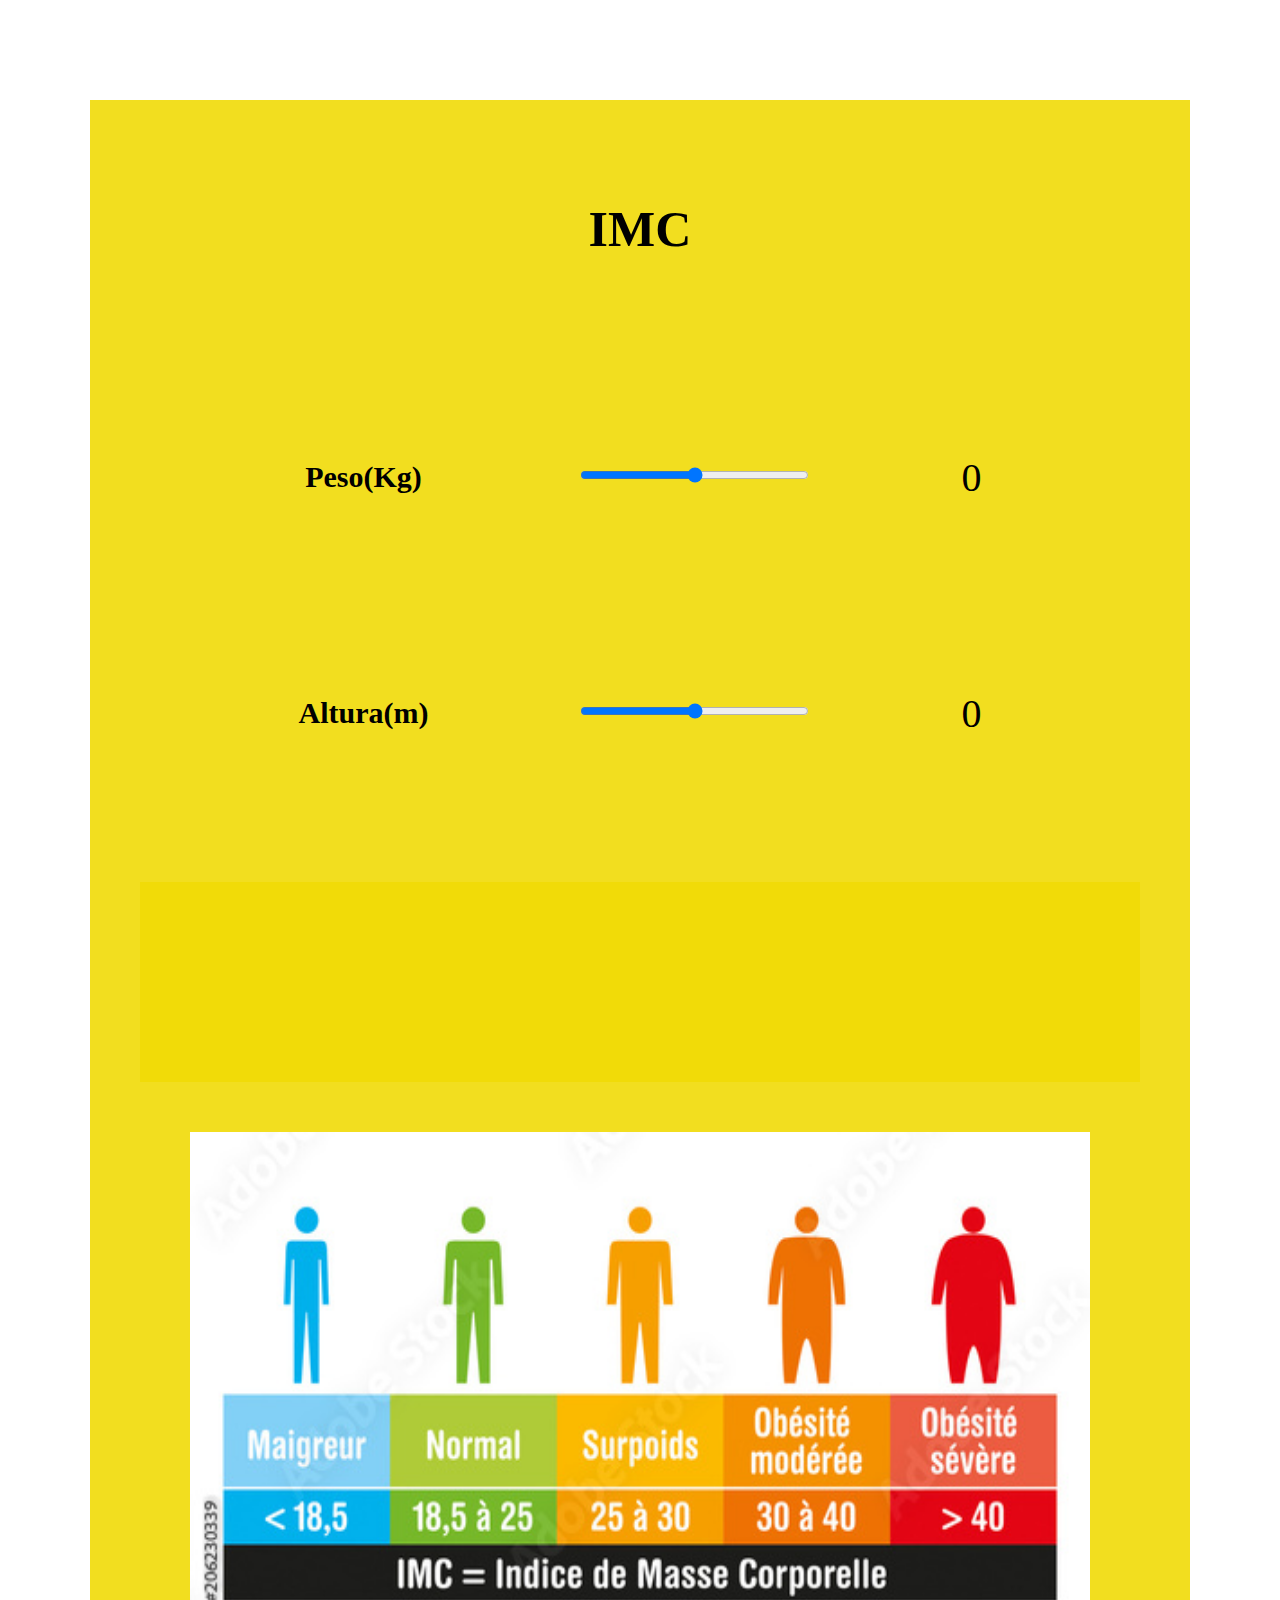
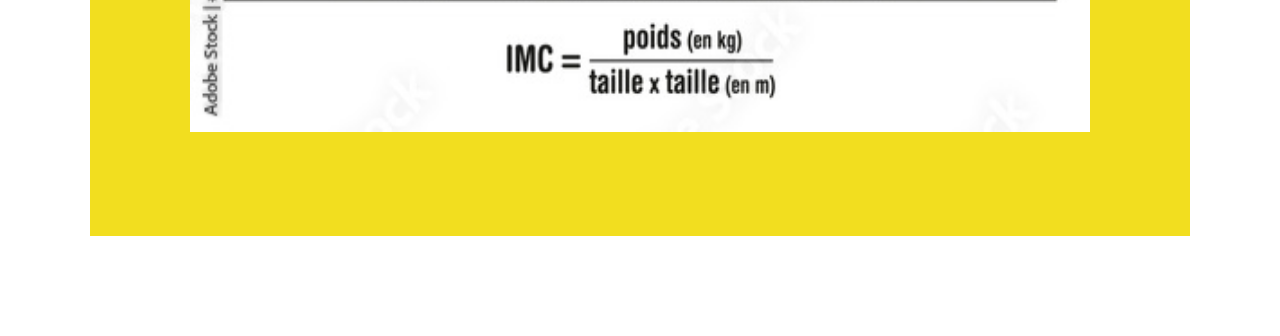
<file: Examen1/index.html>
<!DOCTYPE html>
<html lang="en">
<head>
    <meta charset="UTF-8">
    <meta http-equiv="X-UA-Compatible" content="IE=edge">
    <meta name="viewport" content="width=device-width, initial-scale=1.0">
    <link rel="stylesheet" href="style.css">
    <title>IMC</title>
</head>
<body>
    <div>
        <h1>IMC</h1>
        <table>
            <tr>
                <td><h3>Peso(Kg)</h3></td>
                <td><input type="range" id="peso" min="50" max="150"></td>
                <td><span id="vpeso">0</span></td>
            </tr>
            <tr>
                <td><h3>Altura(m)</h3></td>
                <td><input type="range" id="altura" min="1" max="2" step="0.01"></td>
                <td><span id="valtura">0</span></td>
            </tr>
        </table>
        <div id="res"></div>
        <div id="con"></div>
        <img src="/Examen1/img/imc.jpg" alt="">
    </div>
    <script src="app.js"></script>
</body>
</html>
</file>
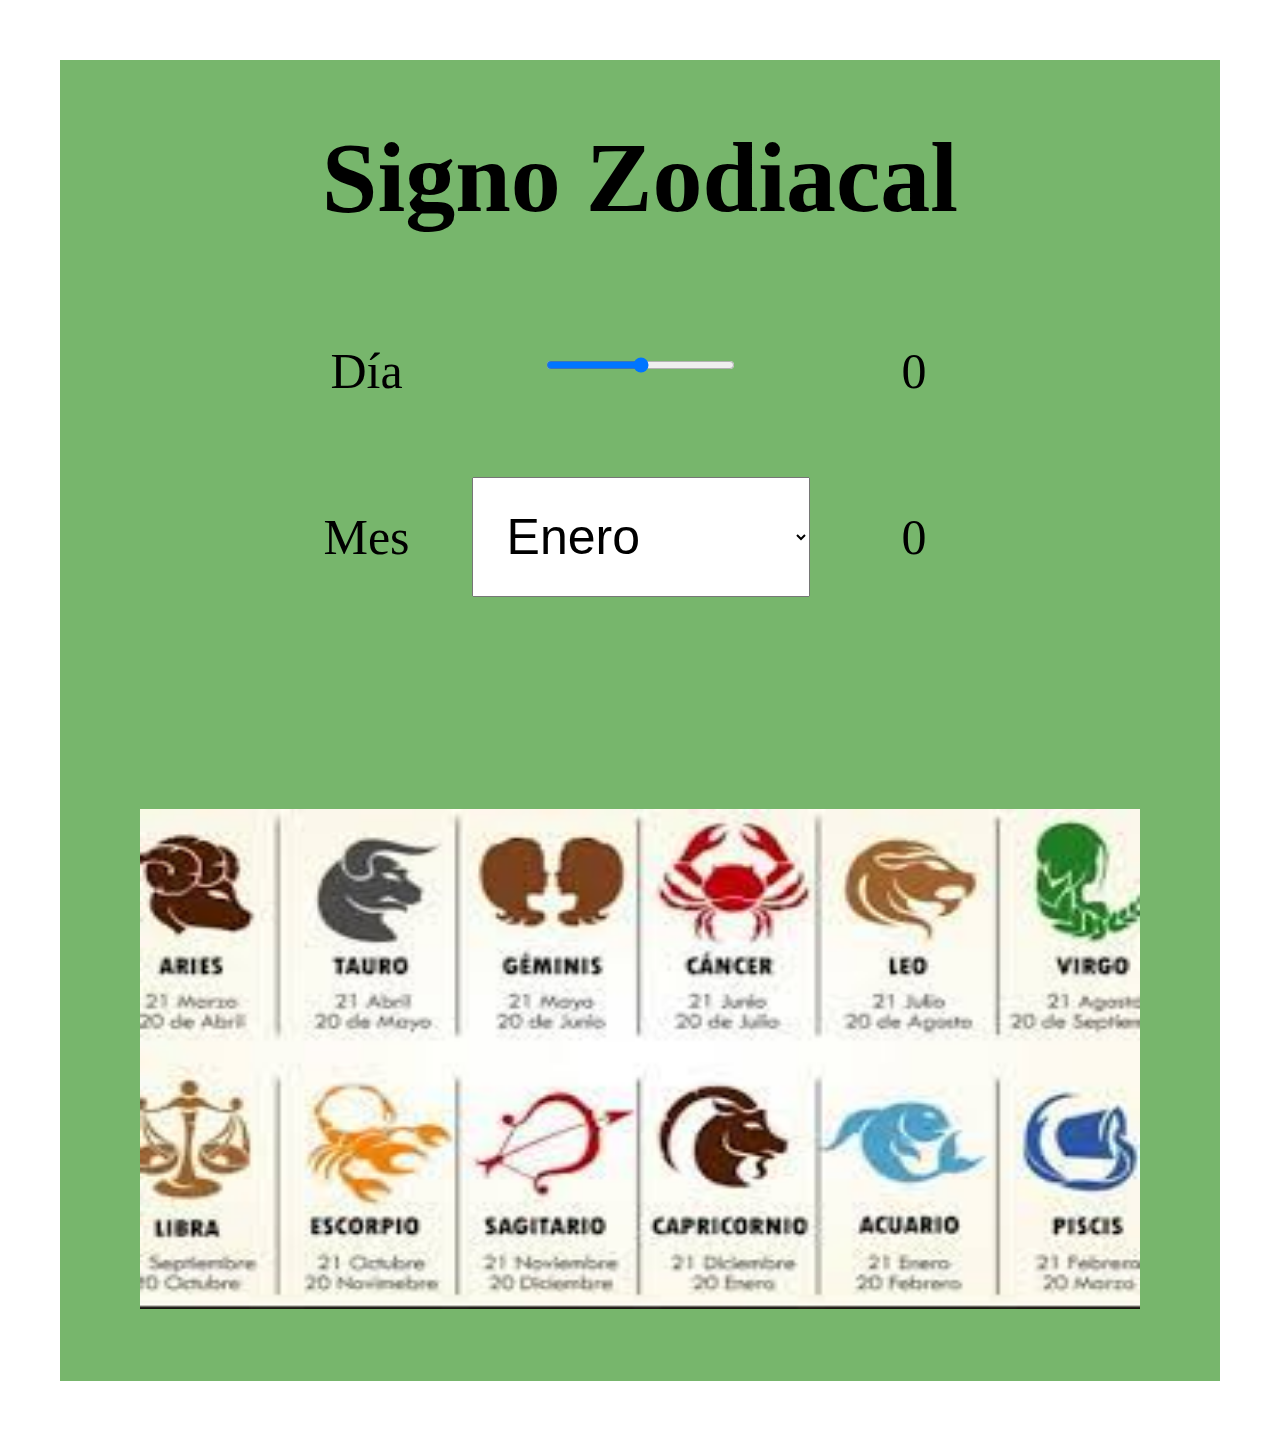
<file: Examen3/index.html>
<!DOCTYPE html>
<html>

<head>
  <meta charset="UTF-8">
  <meta name="viewport" content="width=device-width, initial-scale=1">
  <link rel="stylesheet" href="style.css">
  <title>Signo Zodiacal</title>
</head>

<body>
  <div>
  <h1>Signo Zodiacal</h1>
  <table>
    <tr>
      <td>Día</td>
      <td><input type="range" id="dia" min="1" max="31"></td>
      <td> <label id="vdia">0</label></td>
    </tr>
    <tr>
      <td>Mes</td>
      <td><select  id="mes">
      <option value="Enero">Enero</option>
      <option value="Febrero">Febrero</option>
      <option value="Marzo">Marzo</option>
      <option value="Abril">Abril</option>
      <option value="Mayo">Mayo</option>
      <option value="Junio">Junio</option>
      <option value="Julio">Julio</option>
      <option value="Agosto">Agosto</option>
      <option value="Septiembre">Septiembre</option>
      <option value="Octubre">Octubre</option>
      <option value="Noviembre">Noviembre</option>
      <option value="Diciembre">Diciembre</option>
      </select>
      <td> <label id="vmes">0</label></td>
    </tr>
  </table>
  <div id="fecha"> </div>
  <div id="imagen"></div>
  <img id="signo" src="/Examen3/imgS/signo.jpg" >
</div>
<script src="app.js"></script>
</body>

</html>
</file>
<file: Examen1/style.css>
*{
margin: auto;
padding: 50px;
}
body{
    text-align: center;
    display: flex;
    justify-content: center;
}
div{
    background: rgba(241, 218, 6, 0.897);
    align-items: center;
}
img{
    width: 900px;
    height: 600px;
}
h1{
    font-size: 50px;
}
label{
    font-size: 40px;
}
h3{
    font-size: 30px;
}
span{
    font-size: 40px;
}
</file>
<file: Examen3/style.css>
*{
    margin: auto;
    padding: 30px;
}
div{
    background: rgb(119, 182, 108);
    text-align: center;
}
img{
    width: 300px;
    height: 500px;
}
h1{
    font-size: 100px;
}
label{
    font-size: 50px;
}
body{
    font-size: 50px;
}
select{
    font-size: 50px;
}
#signo{
    width: 1000px;
    height: 500px;
}
</file>
